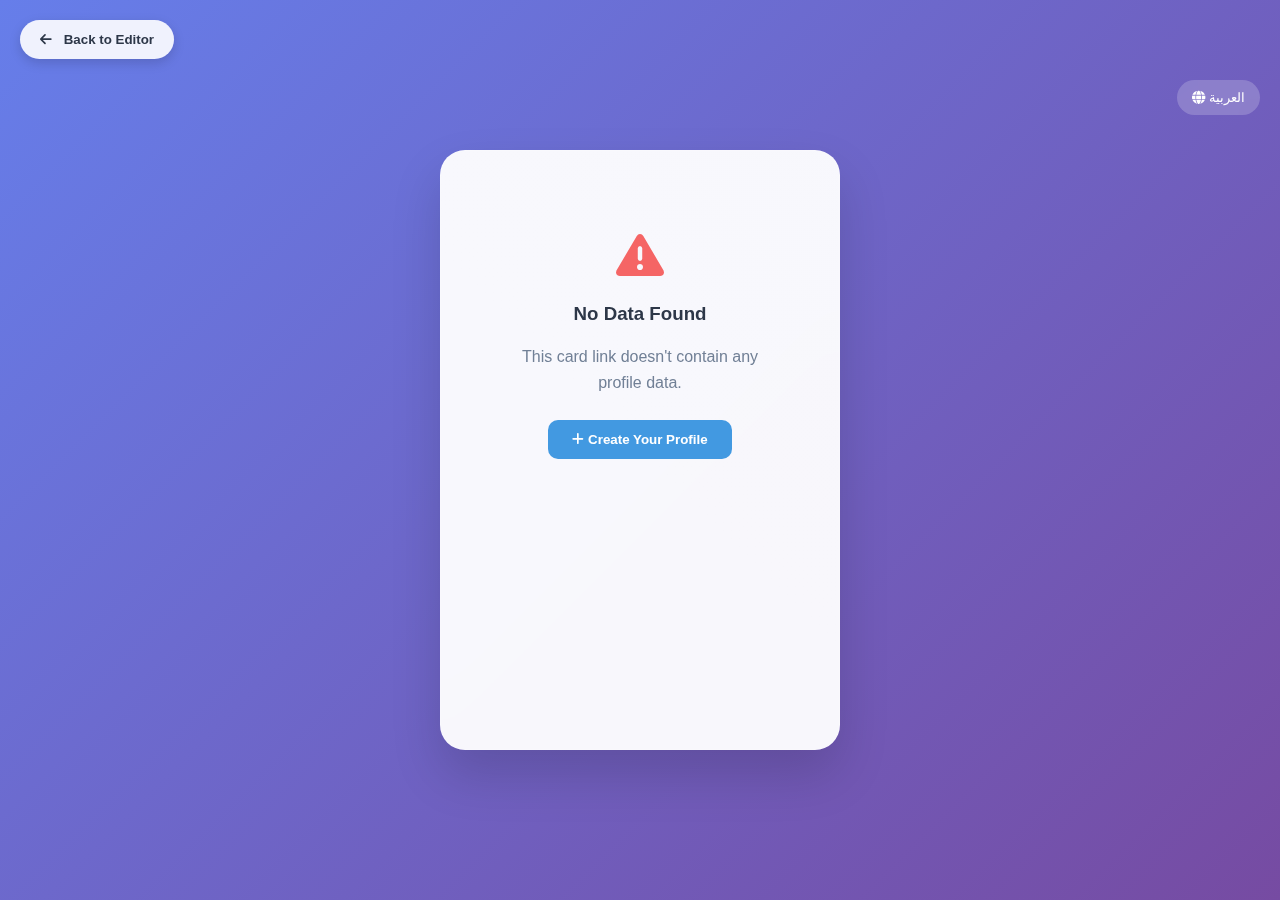
<file: card.html>
<!DOCTYPE html>
<html lang="en">
<head>
    <meta charset="UTF-8">
    <meta name="viewport" content="width=device-width, initial-scale=1.0">
    <title>Profile Card</title>
    <link href="https://cdnjs.cloudflare.com/ajax/libs/font-awesome/6.4.0/css/all.min.css" rel="stylesheet">
    <link href="Css/style.css" rel="stylesheet">
</head>
<body class="bg-gradient-1" id="cardBody">
    <!-- Back to Editor Button -->
    <button class="back-button" onclick="goBackToEditor()">
        <i class="fas fa-arrow-left"></i> 
        <span data-en="Back to Editor" data-ar="العودة للمحرر">Back to Editor</span>
    </button>

    <!-- Language Toggle for Card -->
    <button class="language-toggle card-lang-toggle" onclick="toggleLanguage()">
        <i class="fas fa-globe"></i> <span id="langText">العربية</span>
    </button>

    <div class="card-only-container">
        <div class="preview-card card-standalone" id="profileCard">
            <div class="profile-image" id="cardImage">
                <i class="fas fa-user"></i>
            </div>
            <h2 class="profile-name" id="cardName" data-en="Your Name" data-ar="اسمك">Your Name</h2>
            <p class="profile-bio" id="cardBio" data-en="Your bio will appear here..." data-ar="ستظهر نبذتك التعريفية هنا...">Your bio will appear here...</p>
            <div class="social-links-preview" id="cardLinks"></div>
        </div>
    </div>

    <script>
        // Global variables for card page
        let currentLang = 'en';

        // Social media platforms with their icons (same as main page)
        const socialPlatforms = {
            instagram: { icon: 'fab fa-instagram', color: 'instagram' },
            facebook: { icon: 'fab fa-facebook', color: 'facebook' },
            twitter: { icon: 'fab fa-twitter', color: 'twitter' },
            linkedin: { icon: 'fab fa-linkedin', color: 'linkedin' },
            youtube: { icon: 'fab fa-youtube', color: 'youtube' },
            tiktok: { icon: 'fab fa-tiktok', color: 'tiktok' },
            snapchat: { icon: 'fab fa-snapchat', color: 'snapchat' },
            whatsapp: { icon: 'fab fa-whatsapp', color: 'whatsapp' },
            telegram: { icon: 'fab fa-telegram', color: 'telegram' },
            website: { icon: 'fas fa-globe', color: 'website' }
        };

        // Initialize card page
        document.addEventListener('DOMContentLoaded', function() {
            loadCardData();
            
            // Add entrance animation
            setTimeout(() => {
                document.getElementById('profileCard').classList.add('card-entrance');
            }, 100);
        });

        // Load data from URL parameters
        function loadCardData() {
            const urlParams = new URLSearchParams(window.location.search);
            const encodedData = urlParams.get('data');
            
            if (encodedData) {
                try {
                    const data = JSON.parse(decodeURIComponent(atob(encodedData)));
                    
                    // Load name
                    if (data.name) {
                        document.getElementById('cardName').textContent = data.name;
                    }
                    
                    // Load bio
                    if (data.bio) {
                        document.getElementById('cardBio').textContent = data.bio;
                    }
                    
                    // Load profile image (if saved in localStorage from main page)
                    const savedImage = localStorage.getItem('profileImage');
                    if (savedImage) {
                        document.getElementById('cardImage').innerHTML = `<img src="${savedImage}" alt="Profile">`;
                    }
                    
                    // Load social links
                    const cardLinksContainer = document.getElementById('cardLinks');
                    cardLinksContainer.innerHTML = '';
                    
                    if (data.links && data.links.length > 0) {
                        data.links.forEach(linkData => {
                            if (linkData.url) {
                                const linkElement = document.createElement('a');
                                linkElement.href = linkData.url;
                                linkElement.target = '_blank';
                                linkElement.className = `social-link-preview ${socialPlatforms[linkData.platform].color}`;
                                linkElement.innerHTML = `
                                    <i class="${socialPlatforms[linkData.platform].icon}"></i>
                                    <span>${linkData.platform.charAt(0).toUpperCase() + linkData.platform.slice(1)}</span>
                                `;
                                cardLinksContainer.appendChild(linkElement);
                            }
                        });
                    }
                    
                    // Load background if specified
                    const background = urlParams.get('bg') || 'bg-gradient-1';
                    document.getElementById('cardBody').className = background;
                    
                } catch (error) {
                    console.error('Error loading card data:', error);
                    showErrorMessage();
                }
            } else {
                showErrorMessage();
            }
        }

        // Language toggle functionality
        function toggleLanguage() {
            currentLang = currentLang === 'en' ? 'ar' : 'en';
            document.body.className = document.body.className.replace(/\b(ltr|rtl)\b/g, '') + (currentLang === 'ar' ? ' rtl' : ' ltr');
            
            // Update all text elements
            document.querySelectorAll('[data-en][data-ar]').forEach(el => {
                el.textContent = el.getAttribute('data-' + currentLang);
            });

            // Update language toggle button
            document.getElementById('langText').textContent = currentLang === 'en' ? 'العربية' : 'English';
        }

        // Go back to editor
        function goBackToEditor() {
            // Get current URL parameters to preserve data
            const currentParams = window.location.search;
            // Create editor URL with data
            const editorURL = 'index.html' + currentParams.replace('cardOnly=true', '').replace('&cardOnly=true', '').replace('cardOnly=true&', '');
            window.location.href = editorURL;
        }

        // Show error message if data couldn't be loaded
        function showErrorMessage() {
            const card = document.getElementById('profileCard');
            card.innerHTML = `
                <div style="text-align: center; padding: 40px;">
                    <i class="fas fa-exclamation-triangle" style="font-size: 3rem; color: #f56565; margin-bottom: 20px;"></i>
                    <h3 style="color: #2d3748; margin-bottom: 15px;">No Data Found</h3>
                    <p style="color: #718096; margin-bottom: 25px;">This card link doesn't contain any profile data.</p>
                    <button onclick="goBackToEditor()" style="background: #4299e1; color: white; border: none; padding: 12px 24px; border-radius: 10px; cursor: pointer; font-weight: 600;">
                        <i class="fas fa-plus"></i> Create Your Profile
                    </button>
                </div>
            `;
        }
    </script>
</body>
</html>
</file>
<file: Css/style.css>
* {
    margin: 0;
    padding: 0;
    box-sizing: border-box;
}

body {
    font-family: 'Segoe UI', Tahoma, Geneva, Verdana, sans-serif;
    line-height: 1.6;
    min-height: 100vh;
    transition: all 0.3s ease;
    overflow-x: hidden;
}

.rtl {
    direction: rtl;
}

.ltr {
    direction: ltr;
}

/* Background Templates */
.bg-gradient-1 {
    background: linear-gradient(135deg, #667eea 0%, #764ba2 100%);
}

.bg-gradient-2 {
    background: linear-gradient(135deg, #f093fb 0%, #f5576c 100%);
}

.bg-gradient-3 {
    background: linear-gradient(135deg, #4facfe 0%, #00f2fe 100%);
}

.bg-gradient-4 {
    background: linear-gradient(135deg, #43e97b 0%, #38f9d7 100%);
}

.bg-gradient-5 {
    background: linear-gradient(135deg, #fa709a 0%, #fee140 100%);
}

.bg-pattern-1 {
    background: #2d3748;
    background-image: 
        radial-gradient(circle at 20% 50%, rgba(120, 119, 198, 0.3) 0%, transparent 50%),
        radial-gradient(circle at 80% 20%, rgba(120, 119, 198, 0.3) 0%, transparent 50%),
        radial-gradient(circle at 40% 80%, rgba(120, 119, 198, 0.3) 0%, transparent 50%);
}

.bg-pattern-2 {
    background: #1a202c;
    background-image: 
        linear-gradient(45deg, rgba(255, 255, 255, 0.1) 25%, transparent 25%),
        linear-gradient(-45deg, rgba(255, 255, 255, 0.1) 25%, transparent 25%),
        linear-gradient(45deg, transparent 75%, rgba(255, 255, 255, 0.1) 75%),
        linear-gradient(-45deg, transparent 75%, rgba(255, 255, 255, 0.1) 75%);
    background-size: 20px 20px;
    background-position: 0 0, 0 10px, 10px -10px, -10px 0px;
}

/* Container */
.container {
    max-width: 1200px;
    margin: 0 auto;
    padding: 20px;
}

/* Header */
.header {
    text-align: center;
    margin-bottom: 30px;
    color: white;
}

.header h1 {
    font-size: 2.5rem;
    margin-bottom: 10px;
    text-shadow: 2px 2px 4px rgba(0,0,0,0.3);
}

.language-toggle {
    position: absolute;
    top: 20px;
    right: 20px;
    background: rgba(255, 255, 255, 0.2);
    border: none;
    color: white;
    padding: 10px 15px;
    border-radius: 25px;
    cursor: pointer;
    backdrop-filter: blur(10px);
    transition: all 0.3s ease;
    z-index: 100;
}

.language-toggle:hover {
    background: rgba(255, 255, 255, 0.3);
    transform: translateY(-2px);
}

/* Card-only page specific styles */
.card-lang-toggle {
    top: 80px;
}

/* Main Content */
.main-content {
    display: grid;
    grid-template-columns: 1fr 1fr;
    gap: 30px;
    align-items: start;
}

/* Editor Section */
.editor-section {
    background: rgba(255, 255, 255, 0.95);
    padding: 30px;
    border-radius: 20px;
    backdrop-filter: blur(20px);
    box-shadow: 0 20px 40px rgba(0,0,0,0.1);
    border: 1px solid rgba(255, 255, 255, 0.2);
}

.section-title {
    font-size: 1.5rem;
    margin-bottom: 20px;
    color: #2d3748;
    display: flex;
    align-items: center;
    gap: 10px;
}

.form-group {
    margin-bottom: 20px;
}

.form-group label {
    display: block;
    margin-bottom: 5px;
    font-weight: 600;
    color: #4a5568;
}

.form-group input,
.form-group textarea {
    width: 100%;
    padding: 12px;
    border: 2px solid #e2e8f0;
    border-radius: 10px;
    font-size: 16px;
    transition: all 0.3s ease;
    background: white;
}

.form-group input:focus,
.form-group textarea:focus {
    outline: none;
    border-color: #4299e1;
    box-shadow: 0 0 0 3px rgba(66, 153, 225, 0.1);
}

.form-group textarea {
    height: 100px;
    resize: vertical;
}

/* File Upload */
.file-upload {
    position: relative;
    display: inline-block;
    width: 100%;
}

.file-upload input[type="file"] {
    position: absolute;
    opacity: 0;
    width: 100%;
    height: 100%;
    cursor: pointer;
}

.file-upload-label {
    display: block;
    padding: 12px;
    background: #f7fafc;
    border: 2px dashed #cbd5e0;
    border-radius: 10px;
    text-align: center;
    cursor: pointer;
    transition: all 0.3s ease;
}

.file-upload-label:hover {
    background: #edf2f7;
    border-color: #4299e1;
}

/* Background Templates */
.bg-templates {
    display: grid;
    grid-template-columns: repeat(auto-fit, minmax(80px, 1fr));
    gap: 10px;
    margin-bottom: 20px;
}

.bg-template {
    width: 80px;
    height: 60px;
    border-radius: 10px;
    cursor: pointer;
    border: 3px solid transparent;
    transition: all 0.3s ease;
    position: relative;
    overflow: hidden;
}

.bg-template:hover {
    transform: translateY(-2px);
    box-shadow: 0 10px 20px rgba(0,0,0,0.2);
}

.bg-template.active {
    border-color: #4299e1;
    transform: scale(1.1);
}

/* Social Links */
.social-links {
    margin-bottom: 20px;
}

.social-link-item {
    display: flex;
    gap: 10px;
    margin-bottom: 10px;
    align-items: center;
}

.social-link-item select {
    flex: 0 0 120px;
    padding: 10px;
    border: 2px solid #e2e8f0;
    border-radius: 8px;
    background: white;
}

.social-link-item input {
    flex: 1;
    margin: 0;
}

.remove-link {
    background: #e53e3e;
    color: white;
    border: none;
    padding: 10px;
    border-radius: 8px;
    cursor: pointer;
    transition: all 0.3s ease;
}

.remove-link:hover {
    background: #c53030;
    transform: scale(1.05);
}

.add-link {
    background: #48bb78;
    color: white;
    border: none;
    padding: 12px 20px;
    border-radius: 10px;
    cursor: pointer;
    transition: all 0.3s ease;
    width: 100%;
}

.add-link:hover {
    background: #38a169;
    transform: translateY(-2px);
}

/* Preview Section */
.preview-section {
    position: sticky;
    top: 20px;
}

/* Preview Card */
.preview-card {
    background: rgba(255, 255, 255, 0.95);
    padding: 40px;
    border-radius: 25px;
    text-align: center;
    backdrop-filter: blur(20px);
    box-shadow: 0 25px 50px rgba(0,0,0,0.15);
    border: 1px solid rgba(255, 255, 255, 0.2);
    min-height: 500px;
    position: relative;
    overflow: hidden;
}

.preview-card::before {
    content: '';
    position: absolute;
    top: 0;
    left: 0;
    right: 0;
    bottom: 0;
    background: linear-gradient(45deg, rgba(255,255,255,0.1) 0%, rgba(255,255,255,0.05) 100%);
    z-index: -1;
}

/* Card-only page styles */
.card-only-container {
    display: flex;
    justify-content: center;
    align-items: center;
    min-height: 100vh;
    padding: 20px;
}

.card-standalone {
    max-width: 400px;
    width: 100%;
    min-height: 600px;
    transform: scale(0.8);
    opacity: 0;
    transition: all 0.8s cubic-bezier(0.34, 1.56, 0.64, 1);
}

.card-entrance {
    transform: scale(1) !important;
    opacity: 1 !important;
}

/* Back button for card page */
.back-button {
    position: fixed;
    top: 20px;
    left: 20px;
    background: rgba(255, 255, 255, 0.9);
    border: none;
    padding: 12px 20px;
    border-radius: 25px;
    cursor: pointer;
    backdrop-filter: blur(10px);
    box-shadow: 0 4px 12px rgba(0,0,0,0.15);
    color: #2d3748;
    font-weight: 600;
    transition: all 0.3s ease;
    z-index: 100;
}

.back-button:hover {
    background: white;
    transform: translateY(-2px);
    box-shadow: 0 8px 20px rgba(0,0,0,0.2);
}

.back-button i {
    margin-right: 8px;
}

/* Profile Image */
.profile-image {
    width: 120px;
    height: 120px;
    border-radius: 50%;
    margin: 0 auto 20px;
    background: #e2e8f0;
    display: flex;
    align-items: center;
    justify-content: center;
    overflow: hidden;
    border: 4px solid rgba(255, 255, 255, 0.8);
    box-shadow: 0 10px 30px rgba(0,0,0,0.2);
    transition: all 0.3s ease;
}

.profile-image:hover {
    transform: scale(1.05);
}

.profile-image img {
    width: 100%;
    height: 100%;
    object-fit: cover;
}

.profile-image i {
    font-size: 3rem;
    color: #a0aec0;
}

.profile-name {
    font-size: 2rem;
    margin-bottom: 10px;
    color: #2d3748;
    font-weight: bold;
}

.profile-bio {
    color: #4a5568;
    margin-bottom: 30px;
    line-height: 1.6;
}

.social-links-preview {
    display: flex;
    flex-direction: column;
    gap: 15px;
}

.social-link-preview {
    display: flex;
    align-items: center;
    justify-content: center;
    padding: 15px 20px;
    background: rgba(255, 255, 255, 0.8);
    border-radius: 15px;
    text-decoration: none;
    color: #2d3748;
    transition: all 0.3s ease;
    border: 2px solid transparent;
    backdrop-filter: blur(10px);
}

.social-link-preview:hover {
    transform: translateY(-3px);
    box-shadow: 0 15px 30px rgba(0,0,0,0.15);
    border-color: rgba(66, 153, 225, 0.3);
    background: rgba(255, 255, 255, 0.95);
}

.social-link-preview i {
    font-size: 1.5rem;
    margin-right: 15px;
    width: 30px;
    text-align: center;
}

/* QR Code Section */
.qr-section {
    margin-top: 30px;
    text-align: center;
}

.generate-qr {
    background: linear-gradient(135deg, #667eea 0%, #764ba2 100%);
    color: white;
    border: none;
    padding: 15px 30px;
    border-radius: 15px;
    cursor: pointer;
    font-size: 16px;
    font-weight: 600;
    transition: all 0.3s ease;
    margin-bottom: 20px;
}

.generate-qr:hover {
    transform: translateY(-2px);
    box-shadow: 0 10px 25px rgba(102, 126, 234, 0.4);
}

.qr-container {
    margin: 20px 0;
    display: none;
}

.qr-container.show {
    display: block;
}

#qrCanvas {
    border-radius: 15px;
    box-shadow: 0 10px 30px rgba(0,0,0,0.1);
    margin-bottom: 15px;
}

.download-qr {
    background: #48bb78;
    color: white;
    border: none;
    padding: 12px 25px;
    border-radius: 10px;
    cursor: pointer;
    transition: all 0.3s ease;
}

.download-qr:hover {
    background: #38a169;
    transform: translateY(-2px);
}

/* Social Media Colors */
.instagram { color: #e4405f; }
.facebook { color: #1877f2; }
.twitter { color: #1da1f2; }
.linkedin { color: #0077b5; }
.youtube { color: #ff0000; }
.tiktok { color: #000000; }
.snapchat { color: #fffc00; }
.whatsapp { color: #25d366; }
.telegram { color: #0088cc; }
.website { color: #4299e1; }

/* Animations */
.fade-in {
    animation: fadeIn 0.5s ease-in-out;
}

@keyframes fadeIn {
    from { opacity: 0; transform: translateY(20px); }
    to { opacity: 1; transform: translateY(0); }
}

.bounce-in {
    animation: bounceIn 0.6s ease-in-out;
}

@keyframes bounceIn {
    0% { transform: scale(0.3); opacity: 0; }
    50% { transform: scale(1.05); }
    70% { transform: scale(0.9); }
    100% { transform: scale(1); opacity: 1; }
}

@keyframes fadeOut {
    from { opacity: 1; transform: translateX(0); }
    to { opacity: 0; transform: translateX(-100px); }
}

/* Smooth scrolling for the entire page */
html {
    scroll-behavior: smooth;
}

/* Responsive Design */
@media (max-width: 768px) {
    .main-content {
        grid-template-columns: 1fr;
        gap: 20px;
    }

    .header h1 {
        font-size: 2rem;
    }

    .editor-section,
    .preview-card {
        padding: 20px;
    }

    .bg-templates {
        grid-template-columns: repeat(4, 1fr);
    }

    .social-link-item {
        flex-direction: column;
        align-items: stretch;
    }

    .social-link-item select,
    .social-link-item input {
        flex: none;
        margin-bottom: 5px;
    }

    .language-toggle {
        position: relative;
        top: auto;
        right: auto;
        margin-bottom: 20px;
    }
    
    .back-button {
        position: relative;
        top: auto;
        left: auto;
        margin: 20px auto;
        display: block;
    }
    
    .card-standalone {
        transform: scale(0.9);
        min-height: auto;
    }
    
    .card-entrance {
        transform: scale(1) !important;
    }
}
</file>
